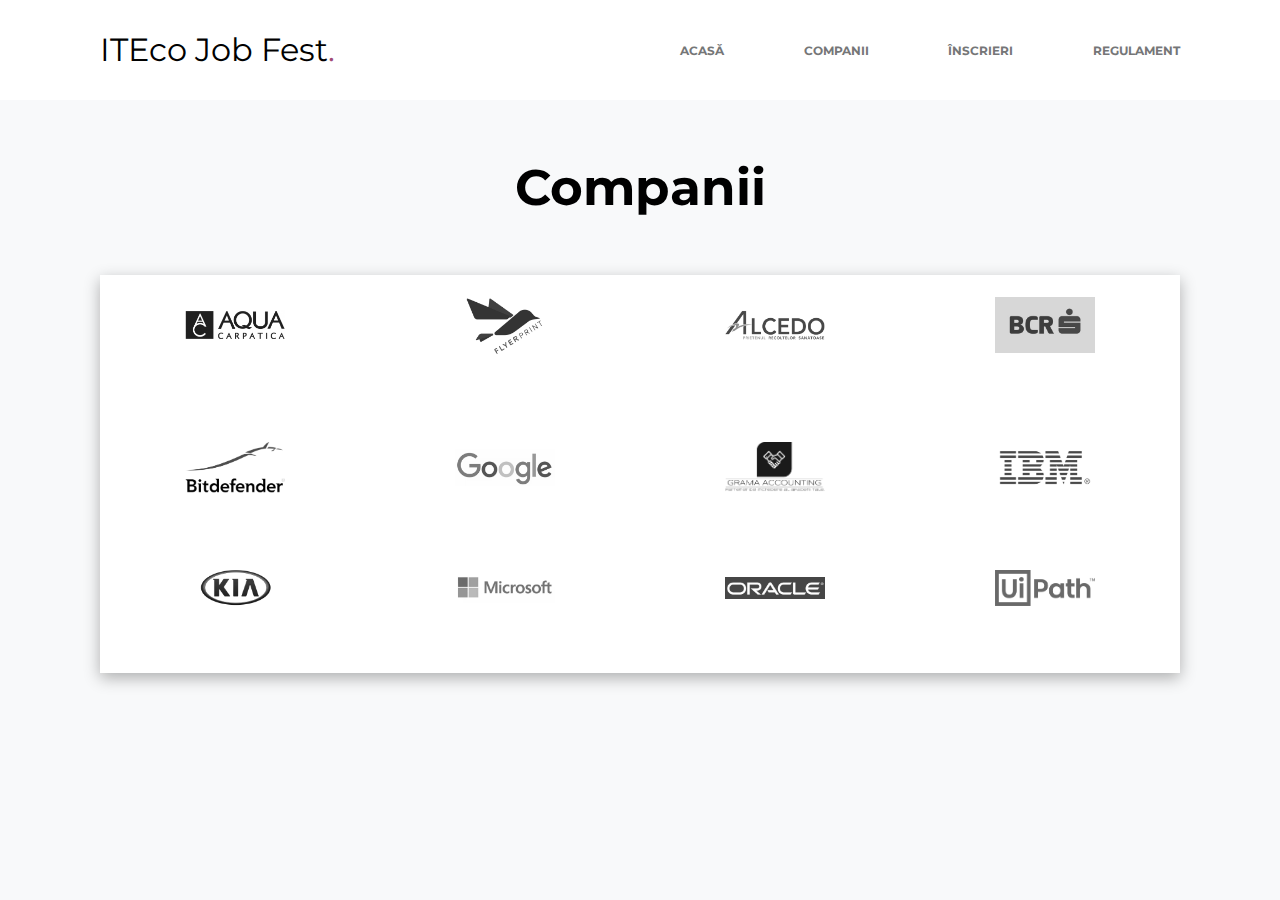
<file: companies.html>
<!DOCTYPE html>
<html lang="en">
    <head>
        <meta charset="UTF-8" />
        <meta name="viewport" content="width=device-width, initial-scale=1.0" />
        <title>ITEco Job Fest</title>
        <!-- Google Fonts -->
        <link
            href="https://fonts.googleapis.com/css2?family=Montserrat:wght@300;400;700&display=swap"
            rel="stylesheet"
        />
        <link rel="stylesheet" href="style.css" />
        <link
            rel="shortcut icon"
            href="assets/images/favicon.png"
            type="image/x-icon"
        />
    </head>
    <body>
        <header class="header">
            <div class="container">
                <nav class="nav">
                    <a href="index.html" class="logo">
                        <h2>ITEco Job Fest</h2>
                        <span>.</span>
                    </a>

                    <ul class="nav-list">
                        <li class="nav-item">
                            <a href="index.html" class="nav-link">Acasă</a>
                        </li>
                        <li class="nav-item">
                            <a href="companies.html" class="nav-link"
                                >Companii</a
                            >
                        </li>
                        <li class="nav-item">
                            <a href="#" class="nav-link">Înscrieri</a>
                        </li>
                        <li class="nav-item">
                            <a href="rules.html" class="nav-link">Regulament</a>
                        </li>
                    </ul>
                </nav>
            </div>
        </header>

        <div class="companies">
            <div class="container">
                <h2>Companii</h2>
                <div class="companies-rows">
                    <div class="companies-row">
                        <div class="company">
                            <a
                                href="https://aquacarpatica.com/"
                                target="_blank"
                            >
                                <img
                                    src="assets/images/aqua-carpatica.png"
                                    alt="Aqua Carpatica"
                                />
                            </a>
                        </div>
                        <div class="company">
                            <a
                                href="https://www.flyerprint.ro/?gclid=Cj0KCQjwxNT8BRD9ARIsAJ8S5xbhBEDliBROU2EKPoelWQ_AE6J9-aAWaR5U_21oVfuIXWmFDhdytN8aAn88EALw_wcB"
                                target="_blank"
                            >
                                <img
                                    src="assets/images/flyerprint.jpg"
                                    alt="Flyer Print"
                                />
                            </a>
                        </div>
                        <div class="company">
                            <a href="https://www.alcedo.ro/" target="_blank">
                                <img
                                    src="assets/images/alcedo.png"
                                    alt="Alcedo"
                                />
                            </a>
                        </div>
                        <div class="company">
                            <a
                                href="https://www.bcr.ro/ro/persoane-fizice"
                                target="_blank"
                            >
                                <img src="assets/images/bcr.jpg" alt="BCR" />
                            </a>
                        </div>
                    </div>

                    <div class="companies-row">
                        <div class="company">
                            <a
                                href="https://www.bitdefender.ro/"
                                target="_blank"
                            >
                                <img
                                    src="assets/images/bitdefender.png"
                                    alt="Bitdefender"
                                />
                            </a>
                        </div>
                        <div class="company">
                            <a href="https://www.google.ro/" target="_blank">
                                <img
                                    src="assets/images/google.png"
                                    alt="Google"
                                />
                            </a>
                        </div>
                        <div class="company">
                            <a
                                href="https://grama-accounting.ro/"
                                target="_blank"
                            >
                                <img
                                    src="assets/images/grama-accounting.png"
                                    alt="Grama Accounting"
                                />
                            </a>
                        </div>
                        <div class="company">
                            <a href="https://www.ibm.com/ro-en" target="_blank">
                                <img src="assets/images/ibm.jpg" alt="IBM" />
                            </a>
                        </div>
                    </div>

                    <div class="companies-row">
                        <div class="company">
                            <a href="https://www.kia.ro/" target="_blank">
                                <img src="assets/images/kia.png" alt="KIA" />
                            </a>
                        </div>
                        <div class="company">
                            <a
                                href="https://www.microsoft.com/ro-ro"
                                target="_blank"
                            >
                                <img
                                    src="assets/images/microsoft.png"
                                    alt="Microsoft"
                                />
                            </a>
                        </div>
                        <div class="company">
                            <a
                                href="https://www.oracle.com/ro/index.html"
                                target="_blank"
                            >
                                <img
                                    src="assets/images/oracle.png"
                                    alt="Oracle"
                                />
                            </a>
                        </div>
                        <div class="company">
                            <a href="https://www.uipath.com/" target="_blank">
                                <img
                                    src="assets/images/uipath.png"
                                    alt="UIPath"
                                />
                            </a>
                        </div>
                    </div>
                </div>
            </div>
        </div>

        <script src="app.js"></script>
    </body>
</html>
</file>
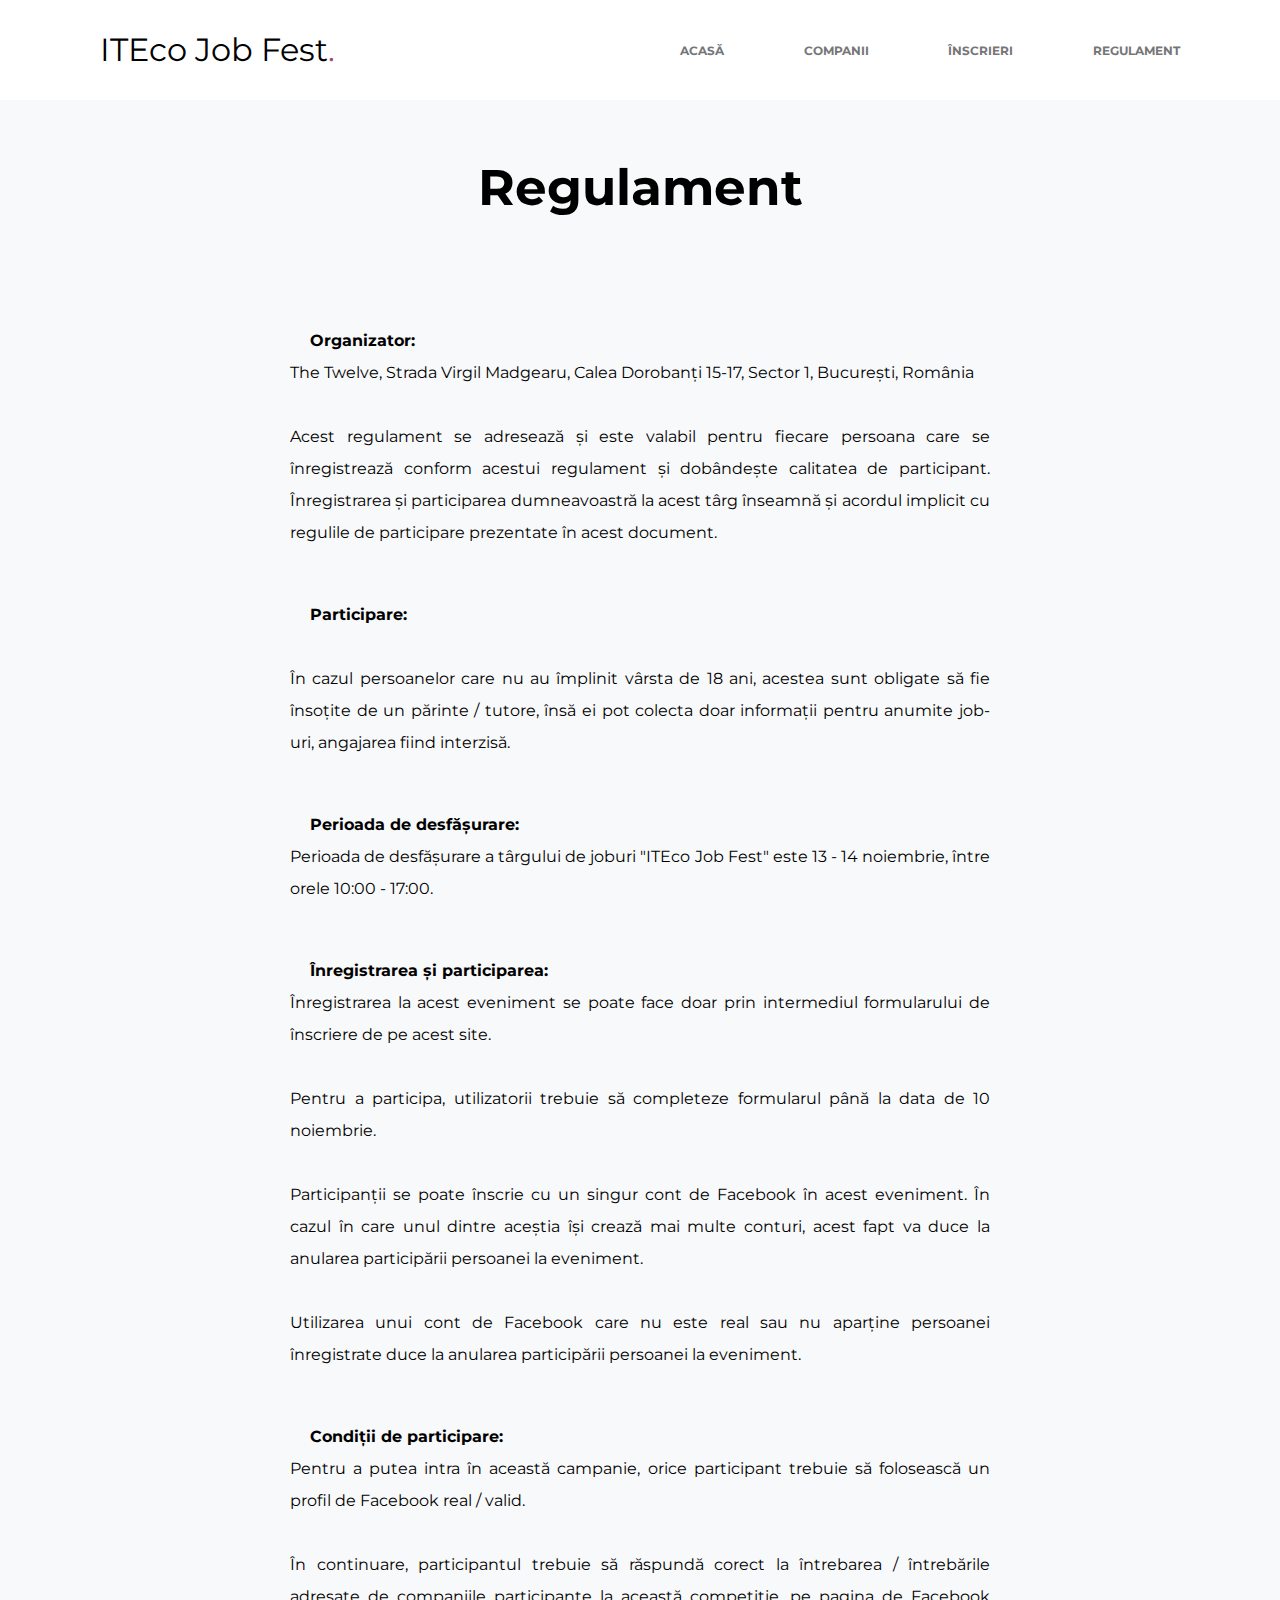
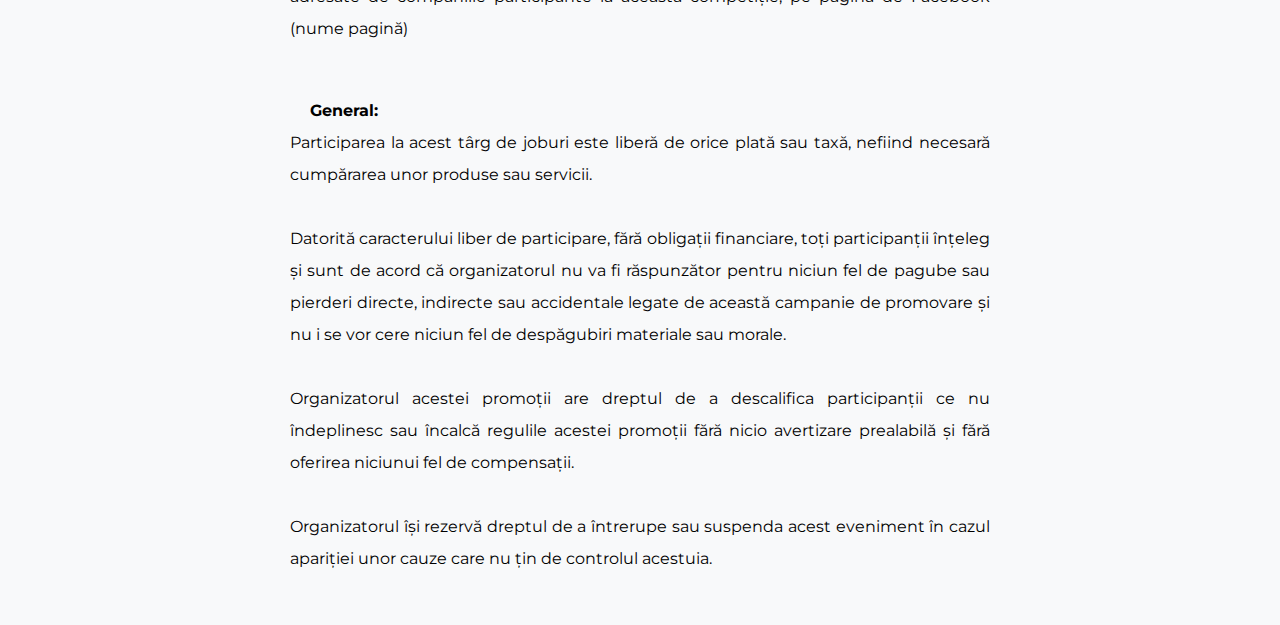
<file: rules.html>
<!DOCTYPE html>
<html lang="en">
    <head>
        <meta charset="UTF-8" />
        <meta name="viewport" content="width=device-width, initial-scale=1.0" />
        <title>ITEco Job Fest</title>
        <!-- Google Fonts -->
        <link
            href="https://fonts.googleapis.com/css2?family=Montserrat:wght@300;400;700&display=swap"
            rel="stylesheet"
        />
        <link rel="stylesheet" href="style.css" />
        <link
            rel="shortcut icon"
            href="assets/images/favicon.png"
            type="image/x-icon"
        />
    </head>
    <body>
        <header class="header">
            <div class="container">
                <nav class="nav">
                    <a href="index.html" class="logo">
                        <h2>ITEco Job Fest</h2>
                        <span>.</span>
                    </a>

                    <ul class="nav-list">
                        <li class="nav-item">
                            <a href="index.html" class="nav-link">Acasă</a>
                        </li>
                        <li class="nav-item">
                            <a href="companies.html" class="nav-link"
                                >Companii</a
                            >
                        </li>
                        <li class="nav-item">
                            <a href="#" class="nav-link">Înscrieri</a>
                        </li>
                        <li class="nav-item">
                            <a href="rules.html" class="nav-link">Regulament</a>
                        </li>
                    </ul>
                </nav>
            </div>
        </header>

        <div class="rules">
            <div class="container">
                <h2>Regulament</h2>
                <div class="rules-text-box">
                    <p class="rules-paragraph">
                        <strong>Organizator:</strong><br />
                        The Twelve, Strada Virgil Madgearu, Calea Dorobanți
                        15-17, Sector 1, București, România
                        <br /><br />
                        Acest regulament se adresează și este valabil pentru
                        fiecare persoana care se înregistrează conform acestui
                        regulament și dobândește calitatea de participant.
                        Înregistrarea și participarea dumneavoastră la acest
                        târg înseamnă și acordul implicit cu regulile de
                        participare prezentate în acest document.
                    </p>

                    <p class="rules-paragraph">
                        <strong>Participare:</strong><br />
                        <br />
                        În cazul persoanelor care nu au împlinit vârsta de 18
                        ani, acestea sunt obligate să fie însoțite de un părinte
                        / tutore, însă ei pot colecta doar informații pentru
                        anumite job-uri, angajarea fiind interzisă.
                    </p>

                    <p class="rules-paragraph">
                        <strong> Perioada de desfășurare: </strong> <br />
                        Perioada de desfășurare a târgului de joburi "ITEco Job
                        Fest" este 13 - 14 noiembrie, între orele 10:00 - 17:00.
                    </p>

                    <p class="rules-paragraph">
                        <strong>Înregistrarea și participarea:</strong><br />

                        Înregistrarea la acest eveniment se poate face doar prin
                        intermediul <a href="#">formularului de înscriere</a> de
                        pe acest site.<br /><br />

                        Pentru a participa, utilizatorii trebuie să completeze
                        formularul până la data de 10 noiembrie.
                        <br /><br />

                        Participanții se poate înscrie cu un singur cont de
                        Facebook în acest eveniment. În cazul în care unul
                        dintre aceștia își crează mai multe conturi, acest fapt
                        va duce la anularea participării persoanei la
                        eveniment.<br /><br />

                        Utilizarea unui cont de Facebook care nu este real sau
                        nu aparține persoanei înregistrate duce la anularea
                        participării persoanei la eveniment.
                    </p>

                    <p class="rules-paragraph">
                        <strong>Condiții de participare:</strong><br />

                        Pentru a putea intra în această campanie, orice
                        participant trebuie să folosească un profil de Facebook
                        real / valid. <br /><br />

                        În continuare, participantul trebuie să răspundă corect
                        la întrebarea / întrebările adresate de companiile
                        participante la această competiție, pe pagina de
                        Facebook (nume pagină)
                    </p>

                    <p class="rules-paragraph">
                        <strong> General: </strong><br />

                        Participarea la acest târg de joburi este liberă de
                        orice plată sau taxă, nefiind necesară cumpărarea unor
                        produse sau servicii.<br /><br />

                        Datorită caracterului liber de participare, fără
                        obligații financiare, toți participanții înțeleg și sunt
                        de acord că organizatorul nu va fi răspunzător pentru
                        niciun fel de pagube sau pierderi directe, indirecte sau
                        accidentale legate de această campanie de promovare și
                        nu i se vor cere niciun fel de despăgubiri materiale sau
                        morale.<br /><br />

                        Organizatorul acestei promoții are dreptul de a
                        descalifica participanții ce nu îndeplinesc sau încalcă
                        regulile acestei promoții fără nicio avertizare
                        prealabilă și fără oferirea niciunui fel de
                        compensații.<br /><br />

                        Organizatorul își rezervă dreptul de a întrerupe sau
                        suspenda acest eveniment în cazul apariției unor cauze
                        care nu țin de controlul acestuia.
                    </p>
                </div>
            </div>
        </div>

        <script src="app.js"></script>
    </body>
</html>
</file>
<file: style.css>
/* Global Styles */
*,
*::before,
*::after {
    margin: 0;
    padding: 0;
    box-sizing: border-box;
}

html {
    font-size: 62.5%;
}

body {
    font-family: "Montserrat", sans-serif;
    font-size: 1.6rem;
    font-weight: 400;
    line-height: 1.5;
    overflow-x: hidden;
    background-color: #f8f9fa;
}

a {
    color: #000;
    text-decoration: none;
}

ul {
    list-style: none;
}

h1,
h2,
h3 {
    color: #000;
}

/* Header */
.container {
    width: 100%;
    max-width: 114rem;
    padding: 0 3rem;
    margin: 0 auto;
}

.container-fluid {
    width: 100%;
    padding: 0 3rem;
}

.header {
    width: 100%;
    height: 10rem;
    display: flex;
    align-items: center;
    position: fixed;
    top: 0;
    left: 0;
    z-index: 10;
    background: #fff;
    transition: height 0.5s;
}

.header.active {
    background-color: #fff;
    box-shadow: 0 2px 5px rgba(0, 0, 0, 0.1);
    height: 7rem;
}

/* Nav */
.nav {
    display: flex;
    align-items: center;
    justify-content: space-between;
}

.logo {
    display: flex;
    align-items: baseline;
}

.logo h2 {
    font-weight: normal;
    font-size: 3.2rem;
}

.logo span {
    color: #a14a76;
    font-size: 3.2rem;
}

.nav-list {
    width: 50rem;
    display: flex;
    justify-content: space-between;
}

.nav-link {
    font-size: 1.2rem;
    font-weight: bold;
    text-transform: uppercase;
    color: #757677;
    padding-bottom: 5px;
    border-bottom: 2px solid transparent;
}

.nav-link:hover {
    border-bottom: 2px solid #757677;
}

/* Hero */
.hero {
    display: flex;
    position: relative;
    width: 100%;
    height: 100vh;
    background: #111;
}

.hero-text {
    position: absolute;
    top: 50%;
    left: 50%;
    transform: translate(-50%, -50%);
    z-index: 1;
    text-align: center;
}

.hero-text h2 {
    font-size: 3vw;
    color: white;
}

.hero-text h2 span {
    display: inline-block;
    text-transform: uppercase;
    background-color: #a14a76;
    padding: 5px;
    transform: rotate(-3deg);
}

.hero-text p {
    color: #f5f8fa;
    margin-top: 3rem;
}

.hero-text p span {
    font-size: 2rem;
    padding: 5px;
    background-color: #a14a76;
}

.hero-text a {
    display: inline-block;
    font-weight: bold;
    margin-top: 5rem;
    padding: 1rem 3rem;
    color: white;
    background-color: #a14a76;
    border-radius: 20px;
}

.hero-video {
    opacity: 0.2;
}

.hero-video video {
    width: 100% !important;
    height: 99vh !important;
    object-fit: cover;
}

.scroll-down {
    position: absolute;
    bottom: 7rem;
    left: 50%;
    transform: translateX(-50%);
    z-index: 1;
    text-align: center;
}

.scroll-down p {
    margin-top: 2rem;
    color: white;
    text-transform: uppercase;
    font-size: 1.2rem;
    font-weight: bold;
}

.fa-chevron-circle-down {
    font-size: 4rem;
    color: white;
    animation: shake 1s cubic-bezier(0.36, 0.07, 0.19, 0.97) both infinite;
}

@keyframes shake {
    0% {
        transform: translateY(0);
    }

    50% {
        transform: translateY(10px);
    }

    100% {
        transform: translateY(0);
    }
}

/* Welcome */
.welcome {
    height: 90vh;
}

.title {
    margin-top: 5rem;
    font-size: 5rem;
    text-align: center;
}

.welcome-text-box {
    margin: 0 auto;
    margin-top: 10rem;
    width: 70rem;
}

.welcome-text-box p {
    line-height: 2;
    text-indent: 2rem;
}

.welcome-text-box p span {
    padding: 0.5rem 1rem;
    background-color: #a14a76;
    color: white;
}

.icons-row {
    margin-top: 20rem;
    display: grid;
    grid-template-columns: repeat(4, 1fr);
    justify-items: center;
}

.icons-row > div {
    text-align: center;
}

.icons-row h2 {
    font-size: 4rem;
}

.icons-row p {
    text-transform: uppercase;
    font-size: 1.3rem;
    font-weight: bold;
}

.icon {
    font-size: 5rem;
    color: #a14a76;
    margin-bottom: 2rem;
}

/* Companii */
.companies {
    height: 100vh;
}

.companies h2 {
    text-align: center;
    padding-top: 15rem;
    font-size: 5rem;
    margin-bottom: 5rem;
}

.companies-rows {
    box-shadow: 0px 5px 15px rgba(0, 0, 0, 0.3);
}

.companies-row {
    display: grid;
    grid-template-columns: repeat(4, 1fr);
    align-items: center;
    justify-items: center;
    background-color: white;
    padding-bottom: 5rem;
}

.company img {
    width: 100px;
    filter: grayscale(100%);
    cursor: pointer;
}

/* Se lumineaza logo-urile */
.company img:hover {
    filter: grayscale(0%);
}

/* Regulament */
.rules h2 {
    margin-top: 15rem;
    text-align: center;
    font-size: 5rem;
}

.rules-text-box {
    margin: 0 auto;
    margin-top: 10rem;
    width: 70rem;
}

.rules-text-box p {
    line-height: 2;
    text-indent: 2rem;
}

.rules-paragraph {
    margin-bottom: 5rem;
    text-align: justify;
}
</file>
